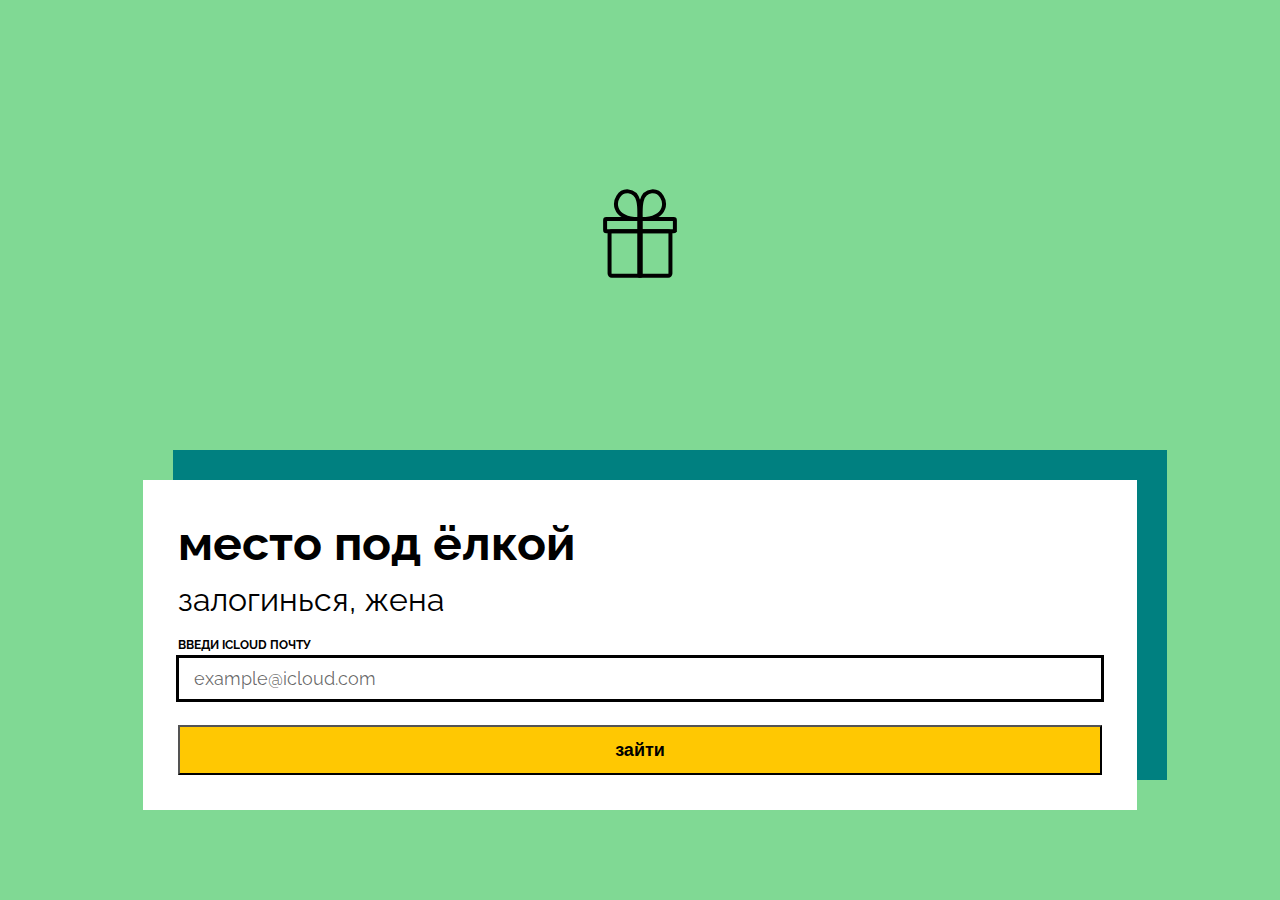
<file: index.html>
<!DOCTYPE html>
<html lang="ru">
<head>
  <meta charset="UTF-8">
  <meta http-equiv="X-UA-Compatible" content="IE=edge">
  <meta name="viewport" content="width=device-width, initial-scale=1.0">
  <link rel="stylesheet" href="./fonts/fonts.css">
  <link rel="stylesheet" href="./styles/style.css">
  <title>Подарки жене</title>
</head>
<body class="grid grid-sizing">
  <div class="login-page">
    <div class="contain-icon icon-hook">
      <svg class="box-icon box-icon-1" version="1.1" width="74px" height="89px" viewBox="0 0 74.479 89.141">
        <path class="box-bottom-1" fill="none" stroke="#000" stroke-width="4" stroke-miterlimit="10" d="M67.874,84.885
        c0,1.173-0.959,2.132-2.132,2.132H8.737c-1.173,0-2.132-0.959-2.132-2.132V44.389c0-1.173,0.959-2.132,2.132-2.132h57.005 c1.173,0,2.132,0.959,2.132,2.132V84.885z"/>
        <path class="box-top-1" fill="none" stroke="#000" stroke-width="4" stroke-miterlimit="10" d="M72.354,41.018
        c0,0.655-0.536,1.191-1.191,1.191H3.315c-0.655,0-1.191-0.536-1.191-1.191v-9.795c0-0.655,0.536-1.191,1.191-1.191h67.849
        c0.655,0,1.191,0.536,1.191,1.191V41.018z"/>
        <path class="bow-1" fill="none" stroke="#000" stroke-width="4" stroke-linecap="round" stroke-linejoin="round" stroke-miterlimit="10" d="
        M36.491,87.017c0,0,0-56.14,0-56.976c0-9.195,1.934-26.713-11.045-27.872c-9.035-0.807-14.344,9.487-11.634,17.091
        c3.113,8.734,14.479,10.773,22.678,10.773"/>
        <path class="bow-1 bow-1-right" fill="none" stroke="#000" stroke-width="4" stroke-linecap="round" stroke-linejoin="round" stroke-miterlimit="10" d="
        M37.988,87.017c0,0,0-56.14,0-56.976c0-9.195-1.934-26.713,11.045-27.872c9.035-0.807,14.344,9.487,11.634,17.091
        c-3.113,8.734-14.479,10.773-22.678,10.773"/>
      </svg>
    </div>
    <form action="" class="login-page__form form box-shadow" name="loginForm" novalidate>
      <div class="titles">
        <h1 class="titles__title">Место под ёлкой</h1>
        <p class="titles__subtitle">Залогинься, жена</p>
      </div>
      <label for='email' class="login-form-label">
        <span>Введи iCloud почту</span>
        <input type="email" id="email-input" name='email' placeholder="example@icloud.com" autocomplete="email" autofocus data-error-message="Ты не моя жена" pattern="yula.bu@icloud.com"></input>
        <span class="email-input-error form__input-error"></span>
      </label>
      <button type="submit">Зайти</button>
    </form>
  </div>
  <script src="./scripts/index.js"></script>
</body>
</html>
</file>
<file: fonts/fonts.css>
@font-face {
  font-family: Raleway;
  src:
    url(./Raleway-Regular.woff2) format('woff2'),
    url(./Raleway-Regular.woff) format('woff');
  font-weight: normal;
  font-display: swap;
}

@font-face {
  font-family: Raleway;
  src:
    url(./Raleway-Bold.woff2) format('woff2'),
    url(./Raleway-Bold.woff) format('woff');
  font-weight: bold;
  font-display: swap;
}
</file>
<file: styles/style.css>
@import url(common/reset.css);
@import url(common/grid.css);
@import url(common/modal.css);
@import url(common/modal-image.css);
@import url(common/flex.css);
@import url(common/svg.css);
@import url(common/decor.css);
@import url(titles/title.css);
@import url(login-page/login-page.css);
@import url(header/header.css);
@import url(profile/profile.css);
@import url(now-gift/now-gift.css);
@import url(cards/cards.css);
@import url(progress/progress.css);
@import url(footer/footer.css);
</file>
